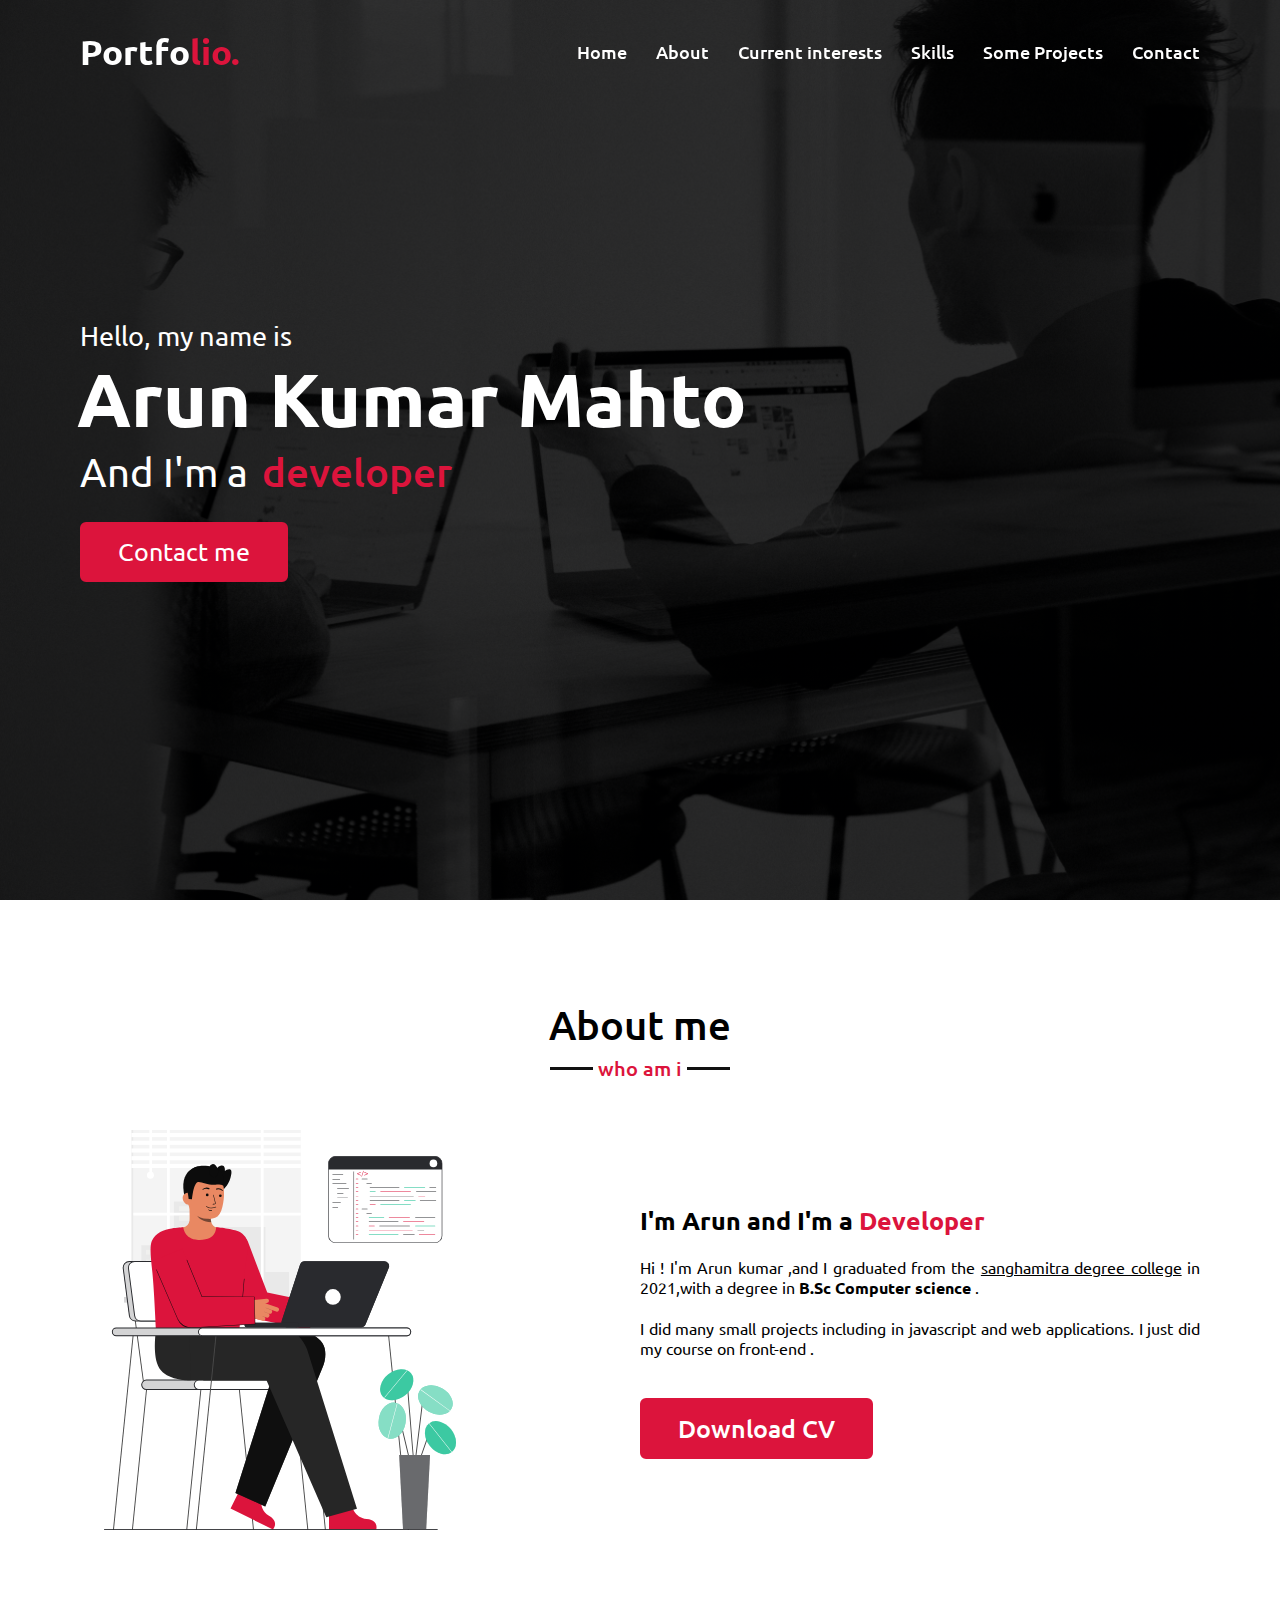
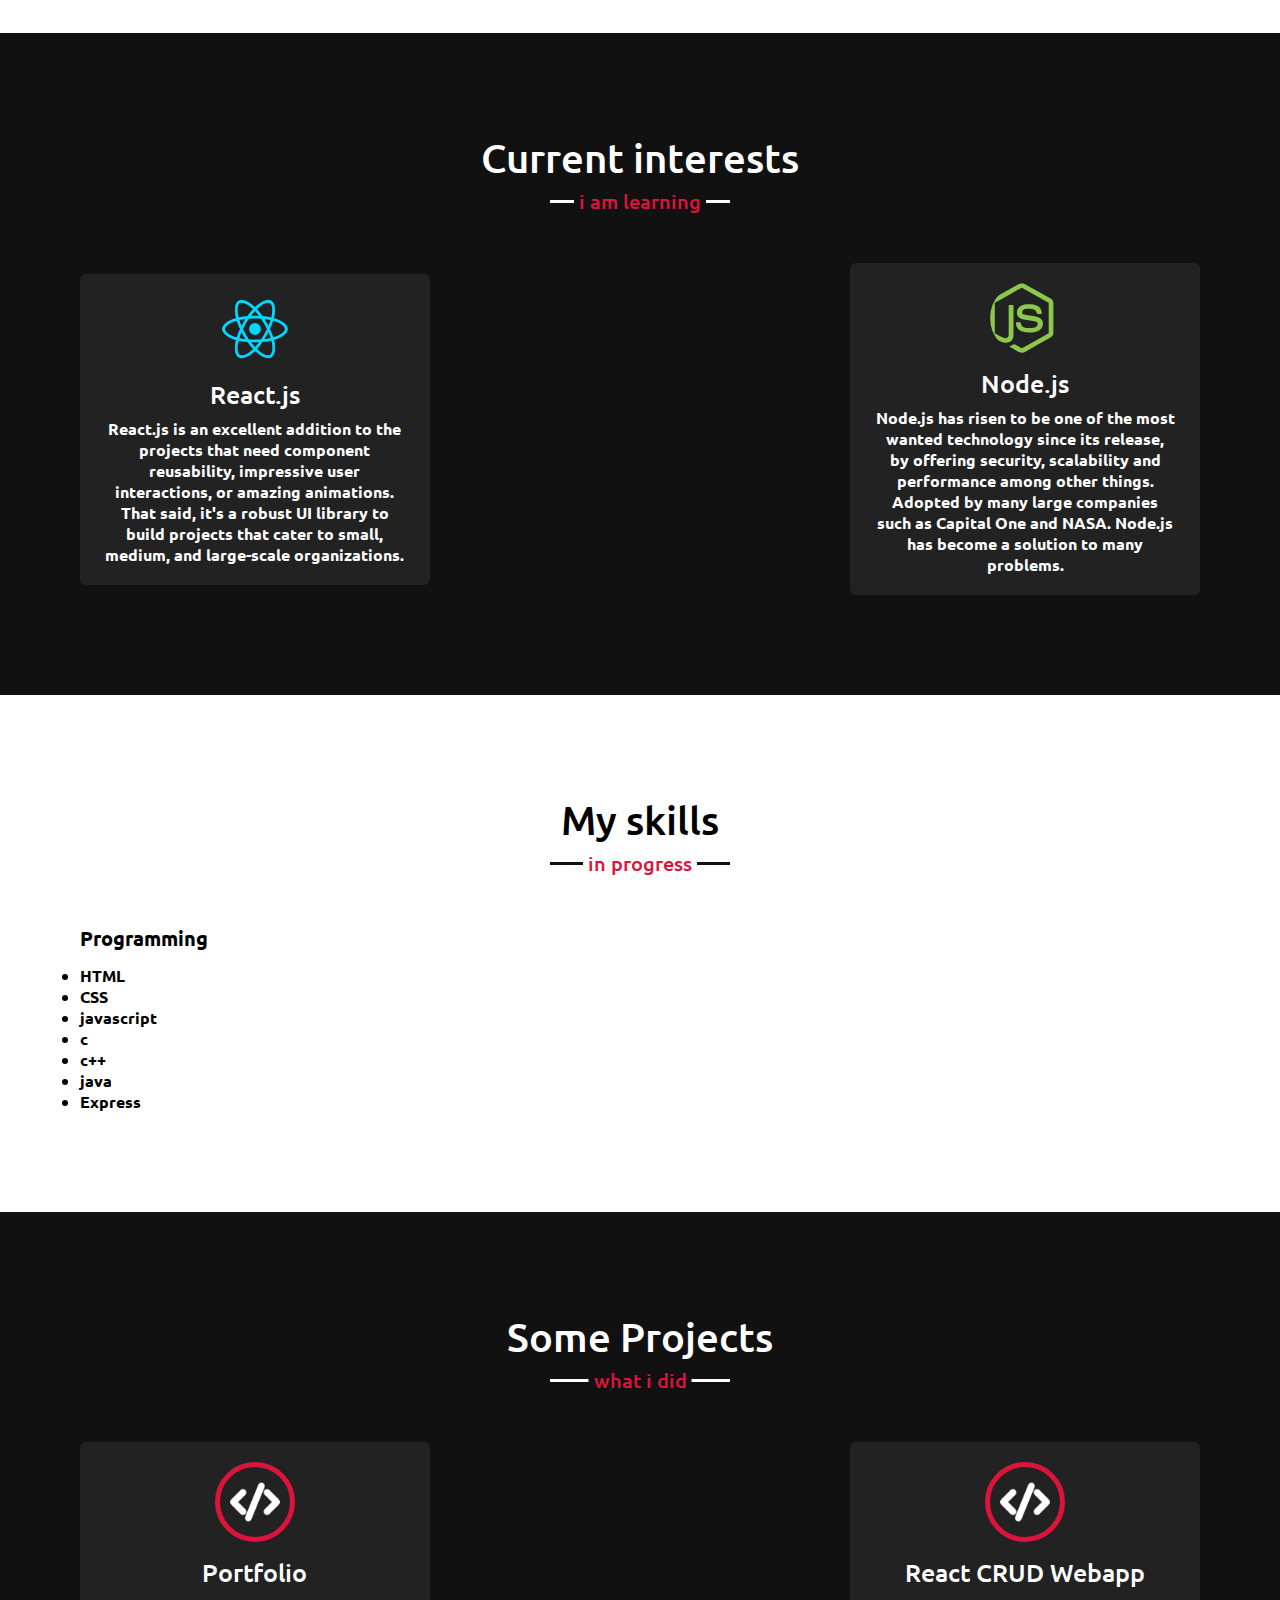
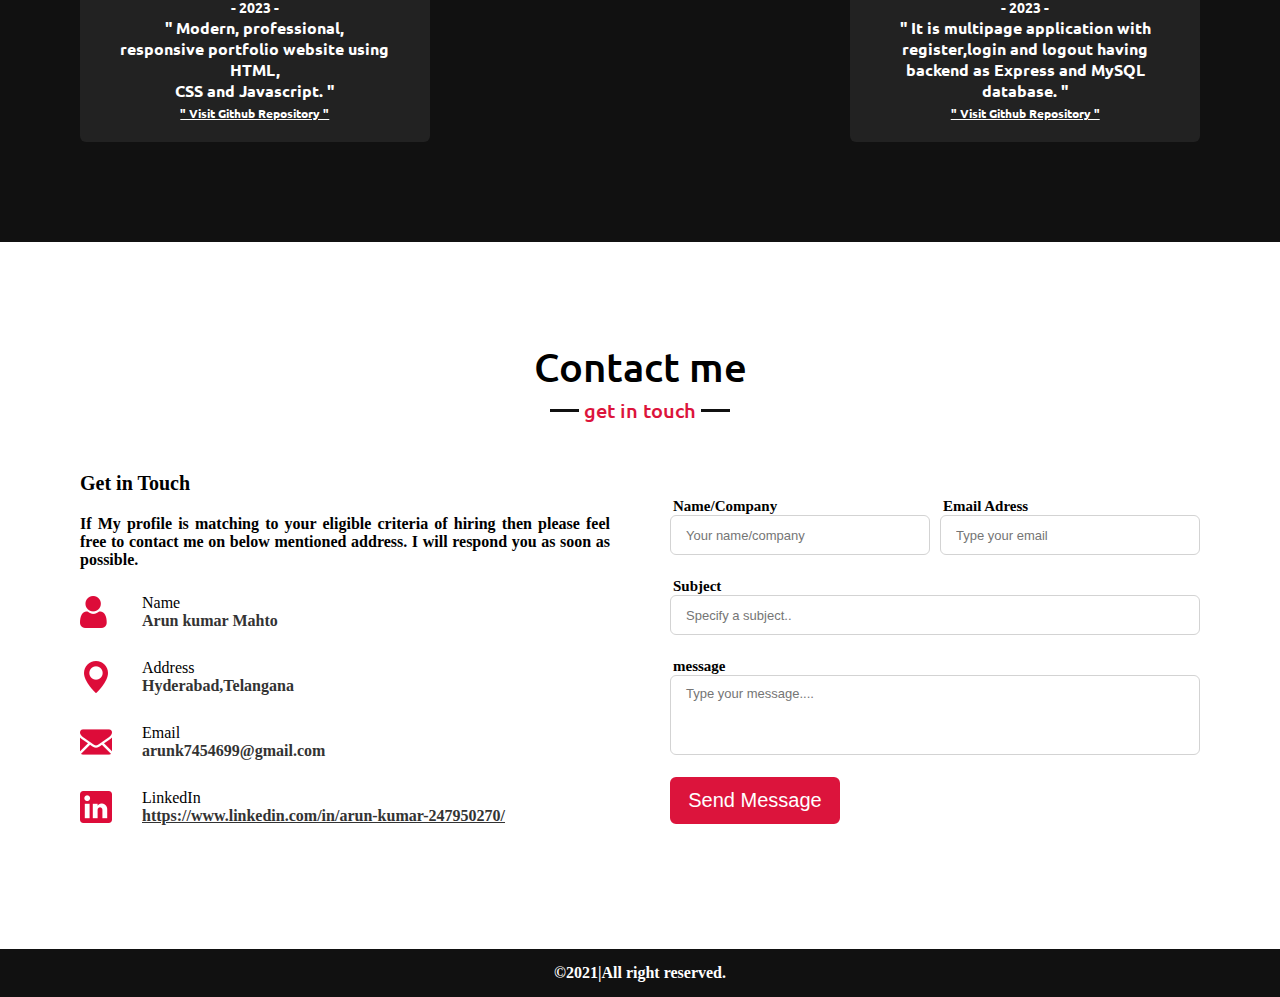
<file: index.html>
<!DOCTYPE html>
<html lang="en">

<head>
  <meta charset="UTF-8">
  <meta http-equiv="X-UA-Compatible" content="IE=edge">
  <meta name="viewport" content="width=device-width, initial-scale=1.0">
  <title>Portfolio | Arun kumar</title>
  <link rel="stylesheet" href="portfolio.css">
  
</head>

<body>
  <nav class="navbar">
    <div class="max-width">
      <div class="logo"><a href="#">Portfo<span>lio.</span></a></div>
      <ul class="menu">
        <li><a href="#home">Home</a></li>
        <li><a href="#about">About</a></li>
        <li><a href="#services">Current interests</a></li>
        <li><a href="#skills">Skills</a></li>
        <li><a href="#projects">Some Projects</a></li>
        <li><a href="#contact">Contact</a></li>
      </ul>
      <div class="menu-btn">
        <img src="menu.png" alt="menu"/>
        <span class="exit-menu">x</span>
      </div>
    </div>
  </nav>
  <!----home section start----->
  <section class="home" id="home">
    <div class="max-width">
      <div class="home-content">
        <div class="text-1">Hello, my name is</div>
        <div class="text-2">Arun Kumar Mahto</div>
        <div class="text-3">And I'm a <span id="word"></span></div>
        <a href="#contact">Contact me</a>
      </div>
    </div>
  </section>

  <!---about section start-------->
  <section class="about" id="about">
    <div class="max-width">
      <h2 class="title">About me</h2>
      <div class="about-content">
        <div class="column left">
          <img src="Coder.svg" alt="">
        </div>
        <div class="column right">
          <div class="text">I'm Arun  and I'm a<Span class="word"> Developer </Span></div>
          <p>Hi ! I'm Arun kumar ,and I graduated from the <a href="" class="uni" target="_blank">
              sanghamitra degree college</a> in 2021,with a degree in <b>B.Sc Computer science </b>.
            <br>
            <br>
             I did many small projects including in javascript  and web applications.
            I just did my course on front-end .
            <br>
            <br>
            
          </p>
          <div class="cv">
            <a href="#" target="_blank">Download CV</a>
          </div>
        </div>
      </div>
    </div>
  </section>



  <!--- services section start-------->
  <b>
    <section class="services" id="services">
      <div class="max-width">
        <h2 class="title">Current interests</h2>
        <div class="cards">
          <div class="card">
            <div class="box"><img src="react.png">
              <div class="text">React.js</div>
              <p>React.js is an excellent addition to the projects that need
                component reusability, impressive
                user interactions, or amazing animations.
                That said, it's a robust UI library to build
                projects that cater to small, medium, and large-scale organizations.

              </p>
            </div>
          </div>
          <div class="card">
            <div class="box">
              <img src="node.svg">
              <div class="text">Node.js</div>
              <p> Node.js has risen to be one of the most wanted technology since its release,
                by offering
                security, scalability and performance among other things.
                Adopted by many large companies
                such as Capital One and NASA. Node.js has become a solution to many problems.
              </p>
            </div>
          </div>
        </div>
      </div>
    </section>


    <!---skills   section start----------->

    <section class="skills" id="skills">
      <div class="max-width">
        <h2 class="title">My skills</h2>
        <div class="cards">
          <div class="card1">
            <div class="text">Programming</div>
            <ul>
              <li>HTML</il>
              <li>CSS</il>
              <li>javascript</il>
              <li>c</il>
              <li>c++</il>
              <li>java</il>
              <li>Express</li>
            </ul>
          </div>
          <div class="card2">

          </div>
        </div>
      </div>
    </section>

    <!---projects  section start----------->

    <section class="projects" id="projects">
      <div class="max-width">
        <h2 class="title">Some Projects</h2>
        <div class="cards">
        <div class=" card">
            <div class="box">
              <img src="code.png" alt="project image">
              <div class="text">Portfolio</div>
              <span class="sub-text">- 2023 -</span>
              <p>
                " Modern, professional,<br> responsive portfolio
                website using HTML,<br> CSS and Javascript. "
                <br>
                <a href="" target="_blank">
                  " Visit Github Repository "
                </a>
              </p>
            </div>
          </div>
           <div  class=" card">
            <div class="box">
              <img src="code.png" alt="project image">
              <div class="text">React CRUD Webapp</div>
              <span class="sub-text">- 2023 -</span>
              <p>
                " It is multipage application with register,login and logout
                   having backend as  Express and MySQL database. "
                <br>
                <a href="" target="_blank">
                  " Visit Github Repository "
                </a>
              </p>
            </div>
            </div>
          </div>
          </div>
        </div>
      </div>
    </section>

    <!---contact  section start----------->

    <section class="contact" id="contact">
      <div class="max-width">
        <h2 class="title">Contact me</h2>
        <div class="cards">
          <div class="column left">
            <div class="text">Get in Touch</div>
            <p>If My profile is matching to your eligible criteria of hiring then please feel free to contact me on
              below mentioned address.
              I will respond you as soon as possible.
            </p>
            <div class="icons">
              <div class="row">
                <img src="user.png" alt="user image">
                <div class="info">
                  <div class="head">Name</div>
                  <div class="sub-title">Arun kumar Mahto</div>
                </div>
              </div>
              <div class="row">
                <img src="pin.png" alt="location pin">
                <div class="info">
                  <div class="head">Address</div>
                  <div class="sub-title">Hyderabad,Telangana</div>
                </div>
              </div>
              <div class="row">
                <img src="mail.png" alt="Envelope image">
                <div class="info">
                  <div class="head">Email</div>
                  <div class="sub-title">
                    arunk7454699@gmail.com
                  </div>
                </div>
              </div>
              <div class="row">
                <img src="linkedin.png" alt="linkedin icon">
                <div class="info">
                  <div class="head">
                    LinkedIn
                  </div>
                  <div class="sub-title"><a href="  https://www.linkedin.com/in/arun-kumar-247950270" target="_blank">

                      https://www.linkedin.com/in/arun-kumar-247950270/

                    </a></div>
                </div>
              </div>
            </div>
          </div>
          <div class="column right">
             <form action="" method=""  id="my-form">
               <div class="fields">
                <div class="field name">
                  <label for="name" class="field-title">
                    Name/Company
                  </label>
                  <input type="text" name="name" placeholder="Your name/company" required>
                </div>
                <div class="field email">
                  <label for="email" class="field-title">Email Adress</label>
                  <input type="email" name="email" placeholder="Type your email" required>

                </div>
               </div>
               <div class="field ">
                <label for="email" class="field-title">Subject</label>
                <input type="text" name="subject" placeholder="Specify a subject.."
                 required>
                  </div>

                  <div class="field textarea ">
                    <label for="message" class="field-title">message</label>
                    <textarea cols="30" rows="10" name="message" placeholder="Type your message...."
                     required></textarea>
                      </div>
                      <div class="button">
                        <button type="submit">Send Message</button>
                      </div>
                      <div class="status"></div>
            </form>
          </div>
        </div>
      </div>
    </section>

    <footer>
      <Span>&copy;2021|All right reserved.</Span>
    </footer>



  </b>
  <script src="portfolio.js"></script>
</body>

</html>
</file>
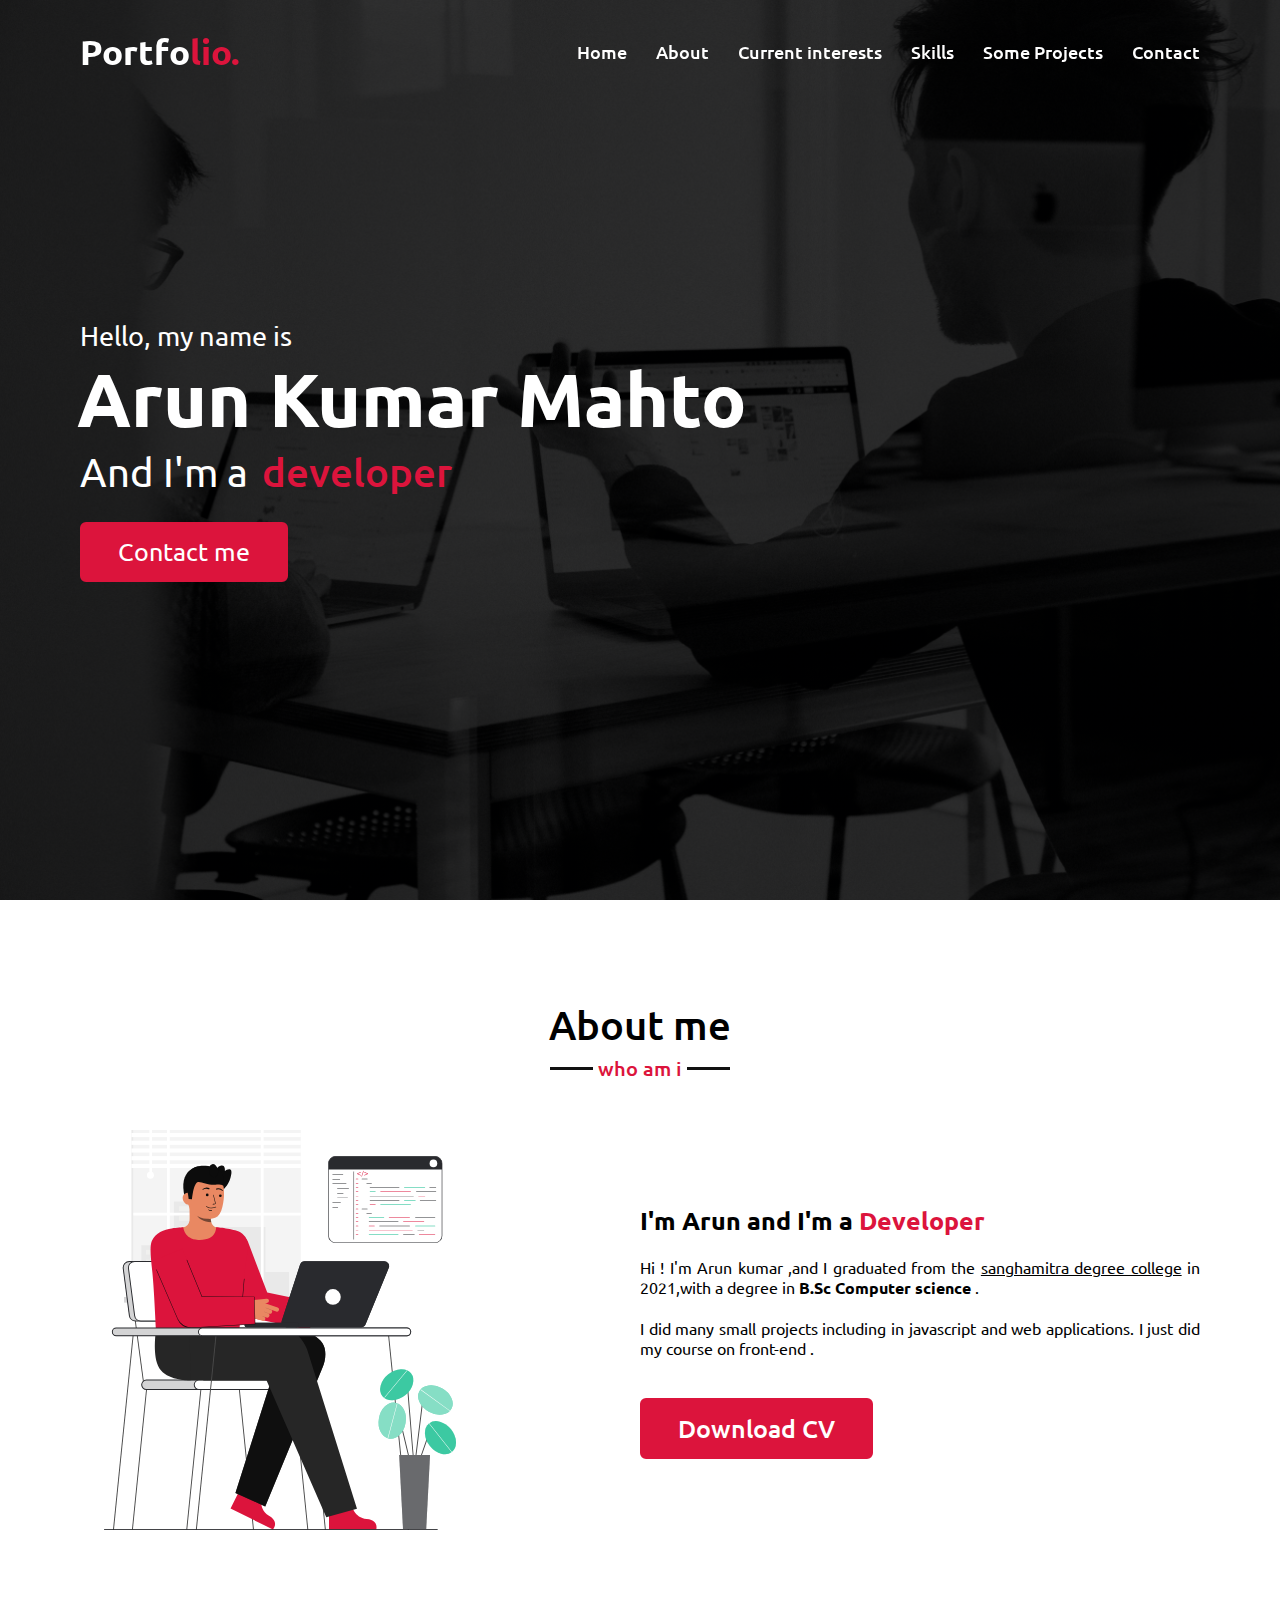
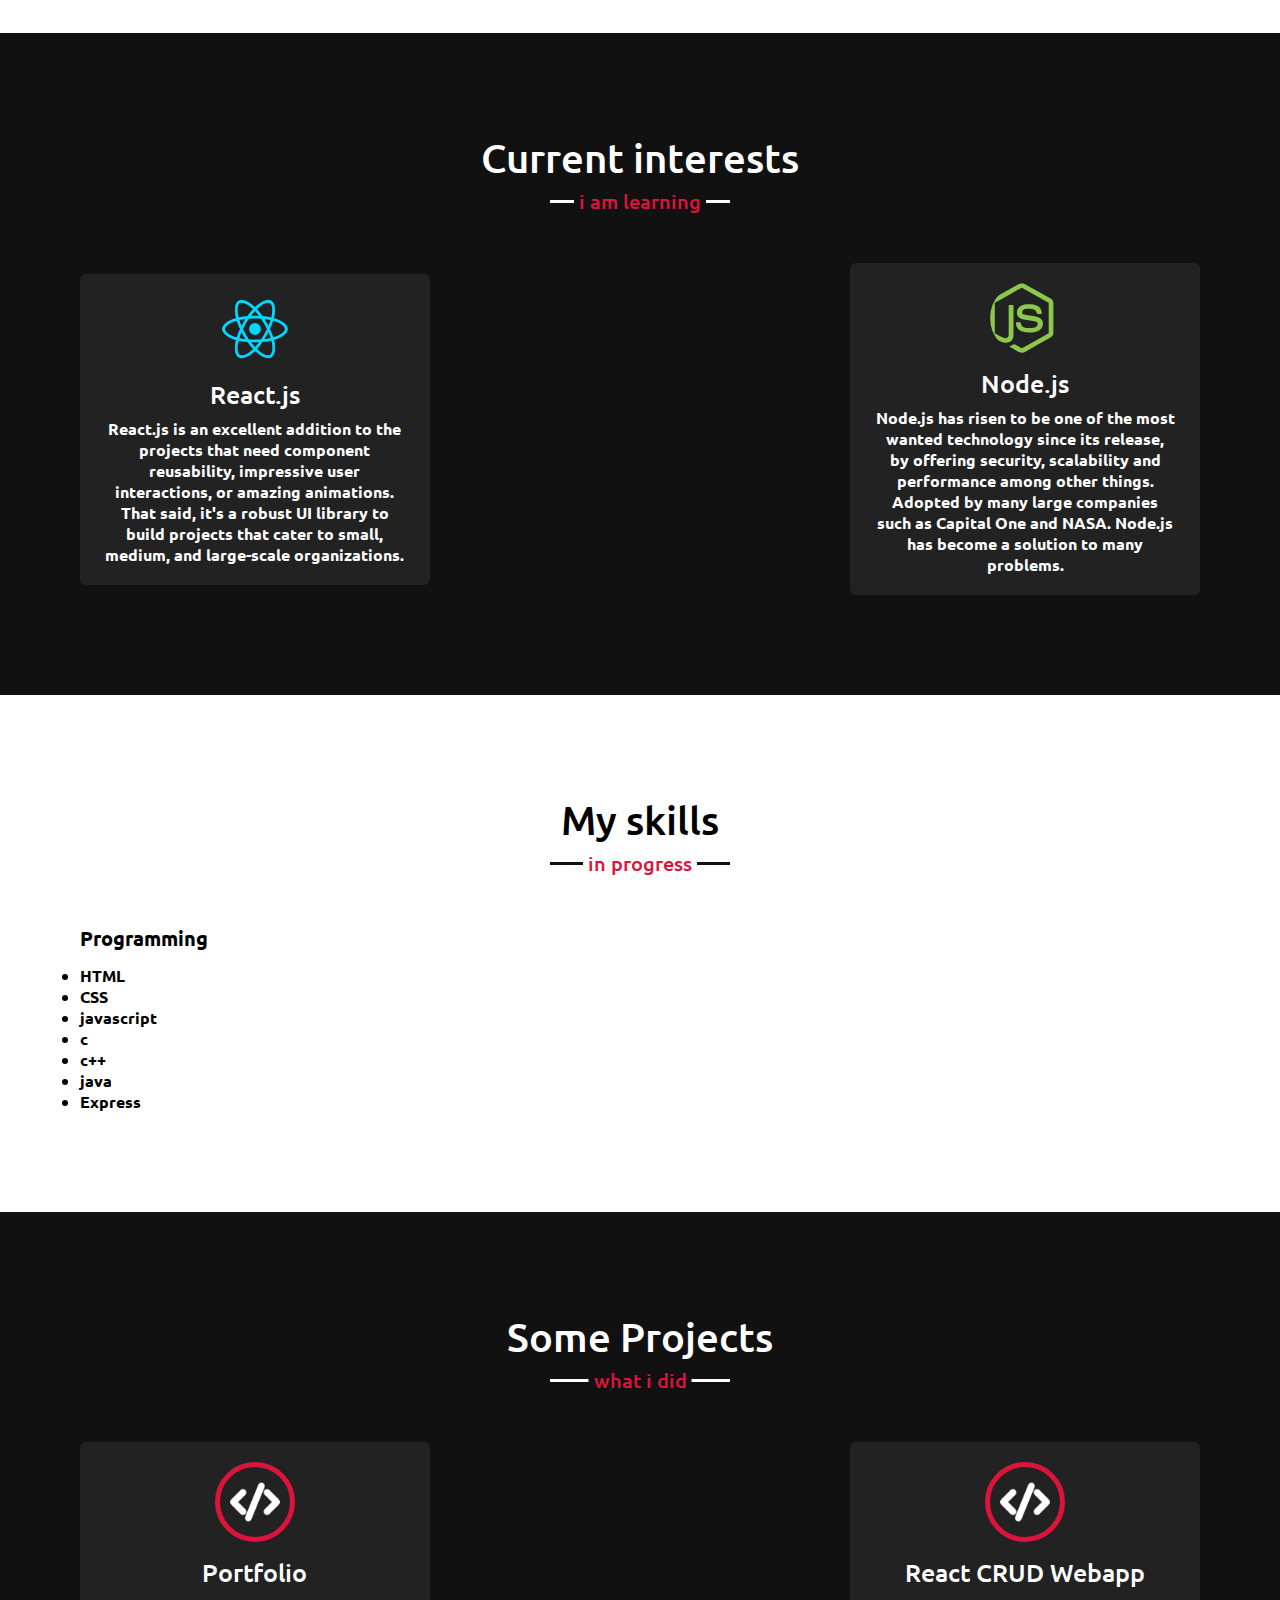
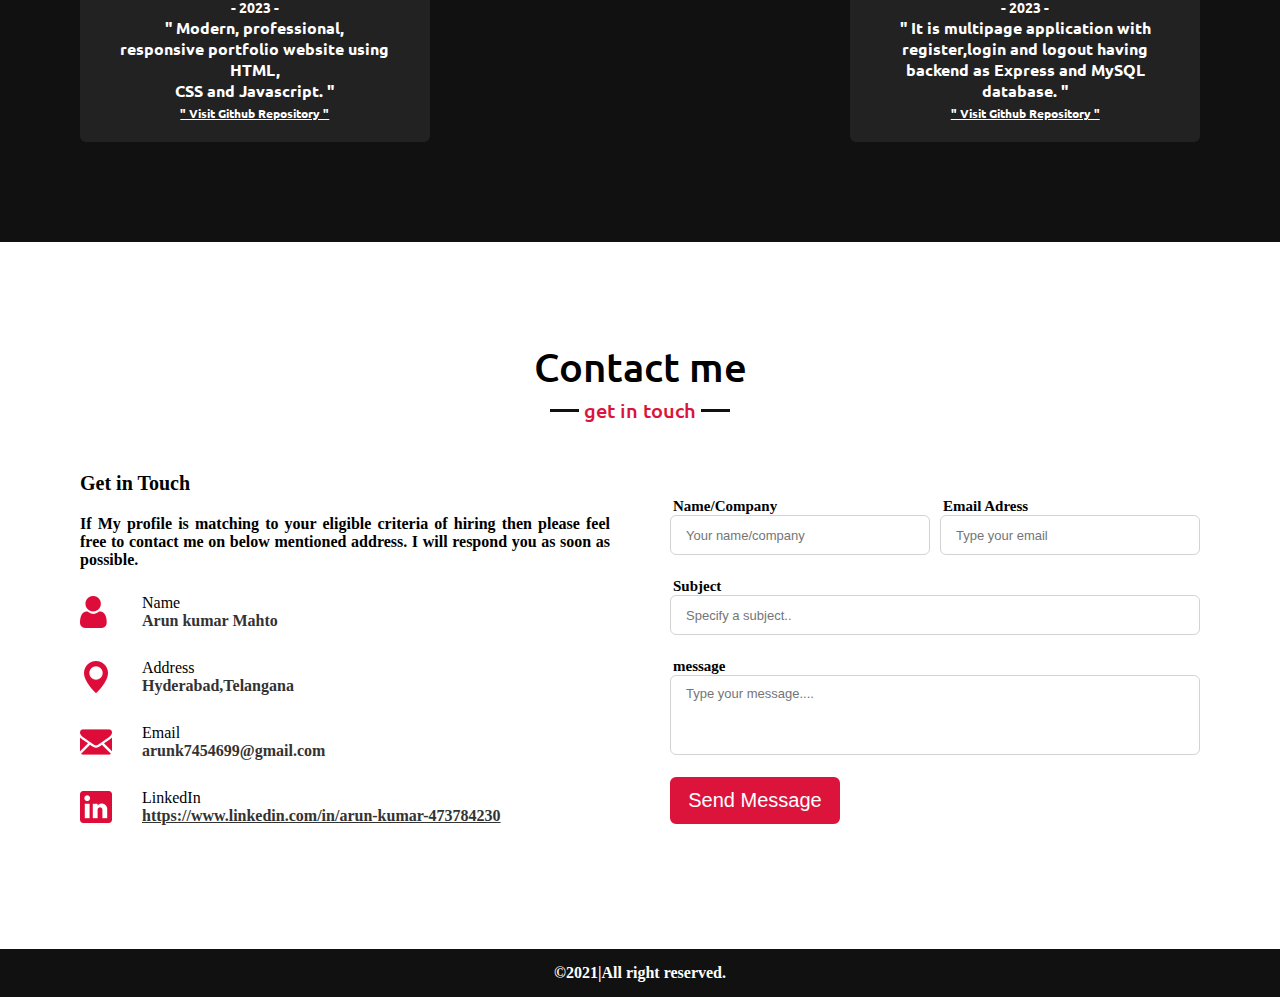
<file: portfolio.html>
<!DOCTYPE html>
<html lang="en">

<head>
  <meta charset="UTF-8">
  <meta http-equiv="X-UA-Compatible" content="IE=edge">
  <meta name="viewport" content="width=device-width, initial-scale=1.0">
  <title>Portfolio | Arun kumar</title>
  <link rel="stylesheet" href="portfolio.css">
  
</head>

<body>
  <nav class="navbar">
    <div class="max-width">
      <div class="logo"><a href="#">Portfo<span>lio.</span></a></div>
      <ul class="menu">
        <li><a href="#home">Home</a></li>
        <li><a href="#about">About</a></li>
        <li><a href="#services">Current interests</a></li>
        <li><a href="#skills">Skills</a></li>
        <li><a href="#projects">Some Projects</a></li>
        <li><a href="#contact">Contact</a></li>
      </ul>
      <div class="menu-btn">
        <img src="menu.png" alt="menu"/>
        <span class="exit-menu">x</span>
      </div>
    </div>
  </nav>
  <!----home section start----->
  <section class="home" id="home">
    <div class="max-width">
      <div class="home-content">
        <div class="text-1">Hello, my name is</div>
        <div class="text-2">Arun Kumar Mahto</div>
        <div class="text-3">And I'm a <span id="word"></span></div>
        <a href="#contact">Contact me</a>
      </div>
    </div>
  </section>

  <!---about section start-------->
  <section class="about" id="about">
    <div class="max-width">
      <h2 class="title">About me</h2>
      <div class="about-content">
        <div class="column left">
          <img src="Coder.svg" alt="">
        </div>
        <div class="column right">
          <div class="text">I'm Arun  and I'm a<Span class="word"> Developer </Span></div>
          <p>Hi ! I'm Arun kumar ,and I graduated from the <a href="" class="uni" target="_blank">
              sanghamitra degree college</a> in 2021,with a degree in <b>B.Sc Computer science </b>.
            <br>
            <br>
             I did many small projects including in javascript  and web applications.
            I just did my course on front-end .
            <br>
            <br>
            
          </p>
          <div class="cv">
            <a href="#" target="_blank">Download CV</a>
          </div>
        </div>
      </div>
    </div>
  </section>



  <!--- services section start-------->
  <b>
    <section class="services" id="services">
      <div class="max-width">
        <h2 class="title">Current interests</h2>
        <div class="cards">
          <div class="card">
            <div class="box"><img src="react.png">
              <div class="text">React.js</div>
              <p>React.js is an excellent addition to the projects that need
                component reusability, impressive
                user interactions, or amazing animations.
                That said, it's a robust UI library to build
                projects that cater to small, medium, and large-scale organizations.

              </p>
            </div>
          </div>
          <div class="card">
            <div class="box">
              <img src="node.svg">
              <div class="text">Node.js</div>
              <p> Node.js has risen to be one of the most wanted technology since its release,
                by offering
                security, scalability and performance among other things.
                Adopted by many large companies
                such as Capital One and NASA. Node.js has become a solution to many problems.
              </p>
            </div>
          </div>
        </div>
      </div>
    </section>


    <!---skills   section start----------->

    <section class="skills" id="skills">
      <div class="max-width">
        <h2 class="title">My skills</h2>
        <div class="cards">
          <div class="card1">
            <div class="text">Programming</div>
            <ul>
              <li>HTML</il>
              <li>CSS</il>
              <li>javascript</il>
              <li>c</il>
              <li>c++</il>
              <li>java</il>
              <li>Express</li>
            </ul>
          </div>
          <div class="card2">

          </div>
        </div>
      </div>
    </section>

    <!---projects  section start----------->

    <section class="projects" id="projects">
      <div class="max-width">
        <h2 class="title">Some Projects</h2>
        <div class="cards">
        <div class=" card">
            <div class="box">
              <img src="code.png" alt="project image">
              <div class="text">Portfolio</div>
              <span class="sub-text">- 2023 -</span>
              <p>
                " Modern, professional,<br> responsive portfolio
                website using HTML,<br> CSS and Javascript. "
                <br>
                <a href="" target="_blank">
                  " Visit Github Repository "
                </a>
              </p>
            </div>
          </div>
           <div  class=" card">
            <div class="box">
              <img src="code.png" alt="project image">
              <div class="text">React CRUD Webapp</div>
              <span class="sub-text">- 2023 -</span>
              <p>
                " It is multipage application with register,login and logout
                   having backend as  Express and MySQL database. "
                <br>
                <a href="" target="_blank">
                  " Visit Github Repository "
                </a>
              </p>
            </div>
            </div>
          </div>
          </div>
        </div>
      </div>
    </section>

    <!---contact  section start----------->

    <section class="contact" id="contact">
      <div class="max-width">
        <h2 class="title">Contact me</h2>
        <div class="cards">
          <div class="column left">
            <div class="text">Get in Touch</div>
            <p>If My profile is matching to your eligible criteria of hiring then please feel free to contact me on
              below mentioned address.
              I will respond you as soon as possible.
            </p>
            <div class="icons">
              <div class="row">
                <img src="user.png" alt="user image">
                <div class="info">
                  <div class="head">Name</div>
                  <div class="sub-title">Arun kumar Mahto</div>
                </div>
              </div>
              <div class="row">
                <img src="pin.png" alt="location pin">
                <div class="info">
                  <div class="head">Address</div>
                  <div class="sub-title">Hyderabad,Telangana</div>
                </div>
              </div>
              <div class="row">
                <img src="mail.png" alt="Envelope image">
                <div class="info">
                  <div class="head">Email</div>
                  <div class="sub-title">
                    arunk7454699@gmail.com
                  </div>
                </div>
              </div>
              <div class="row">
                <img src="linkedin.png" alt="linkedin icon">
                <div class="info">
                  <div class="head">
                    LinkedIn
                  </div>
                  <div class="sub-title"><a href=" https://www.linkedin.com/in/arun-kumar-473784230 " target="_blank">

                      https://www.linkedin.com/in/arun-kumar-473784230 

                    </a></div>
                </div>
              </div>
            </div>
          </div>
          <div class="column right">
             <form action="" method=""  id="my-form">
               <div class="fields">
                <div class="field name">
                  <label for="name" class="field-title">
                    Name/Company
                  </label>
                  <input type="text" name="name" placeholder="Your name/company" required>
                </div>
                <div class="field email">
                  <label for="email" class="field-title">Email Adress</label>
                  <input type="email" name="email" placeholder="Type your email" required>

                </div>
               </div>
               <div class="field ">
                <label for="email" class="field-title">Subject</label>
                <input type="text" name="subject" placeholder="Specify a subject.."
                 required>
                  </div>

                  <div class="field textarea ">
                    <label for="message" class="field-title">message</label>
                    <textarea cols="30" rows="10" name="message" placeholder="Type your message...."
                     required></textarea>
                      </div>
                      <div class="button">
                        <button type="submit">Send Message</button>
                      </div>
                      <div class="status"></div>
            </form>
          </div>
        </div>
      </div>
    </section>

    <footer>
      <Span>&copy;2021|All right reserved.</Span>
    </footer>



  </b>
  <script src="portfolio.js"></script>
</body>

</html>
</file>
<file: portfolio.css>
@import url('https://fonts.googleapis.com/css2?family=Roboto:wght@400;500;700&family=Ubuntu:wght@400;500;700&display=swap');

* {
  padding: 0;
  margin: 0;
  box-sizing: border-box;
  text-decoration: none;
}

.about, .services, .skills, .projects, .contact
footer{
      font-family:'ubuntu',sans-serif ;
}

.max-width {
  max-width: 1300px;
  padding: 0 80px;
  margin: auto;
}

section {
  padding: 100px 0;
}
 
section .title::after{
  position: absolute;
  font-size: 20px;
  padding: 0 5px ;
  color: crimson;
  background: #fff;
  bottom: -12px;
  left: 50%;
  transform: translateX(-50%);
 }
 section .title::before {
  content:" ";
  position: absolute;
  width: 180px;
  height: 3px;
  background: #111;
  bottom: 0;
  left: 50%;
  transform: translateX(-50%);

}

section .title {
  font-family: 'Ubuntu', sans-serif;
  font-size: 40px;
  font-weight: 500;
  padding-bottom: 20px;
  margin-bottom: 60px;
  text-align: center;
  position: relative;
}

.about .about-content,
.services .cards,
.skills .cards,
.contact .cards
 {
    display: flex;
    justify-content: space-between;
    align-items: center;
    flex-wrap: wrap;

  }
/* navbar styling */
.navbar {
  position: fixed;
  z-index: 999;
  
  width: 100%;
  padding: 30px 0;
  font-family: 'Ubuntu', sans-serif;
}

.navbar .max-width {
  display: flex;
  justify-content: space-between;
  align-items: center;
}

.navbar .logo a {
  font-size: 35px;
  font-weight: 600;
  color: #fff;
}

.navbar .logo a span {
  color: crimson;
}

.navbar .menu li a {
  color: #fff;
  font-size: 18px;
  font-weight: 500;
  margin-left: 25px;
  transition: color 0.5s ease;
}

.navbar .menu li a:hover {
  color:crimson;
}

.navbar .menu li {
  list-style: none;
  display: inline-block;
}
/* menu button styling */
.menu-btn{
  color: #fff;
  font-size: 23px;
  cursor: pointer;
  display: none;
}

/* Home section styling      */

.home {
  display: flex;
  background-image: linear-gradient(rgba(0, 0, 0, 0.8), rgba(0, 0, 0, 0.8)), url(charlesdeluvio-Lks7vei-eAg-unsplash.jpg);
  background-size: cover;
  background-repeat: no-repeat;
  height: 100vh;
  min-height: 500px;
  color: #fff;
  font-family: 'Ubuntu', sans-serif;

}

.home .max-width {
  margin: auto 0 auto 30px;

}

.home .home-content .text-1 {
  font-size: 27px;
}

.home .home-content .text-2 {
  font-size: 75px;
  font-weight: 600;
  margin: -3px;
}

.home .home-content .text-3 {
  font-size: 40px;
  margin: 5px 0;
}

.home .home-content .text-3 span {
  font-weight: 500;
  color: crimson;
  margin-left: 5px;
}

.home .home-content a {
  display: inline-block;
  background: crimson;
  color: #fff;
  font-size: 25px;
  padding: 12px 36px;
  margin-top: 20px;
  border-radius: 6px;
  border: 2px solid crimson;
}
.home .home-content a:hover {
  background: none;
  color: crimson;
}

/* about section styling*/
 .about .title::after{
  content:"who am i";
 }

.about .title::before{
  content: "";
}
.about-content .left{
    width:45% ;
  }
.about-content .right{
    width:50% ;
  }

.about-content .left img {
  height: 400px;
  width: 400px;
  object-fit: contain;
  border: 6px;
}
.about-content .right p{
  text-align:justify;
}
.about-content .right .text span{

  color:crimson;
}
.about-content .right .uni{
  text-decoration: underline;
  color:#000

}
.about-content .right .text{
   font-size:25px ;
   font-weight: 600;
   margin-bottom:20px ;
   text-align: justify;
}
.about-content .right .cv a{
display: inline-block;
background: crimson;
color: #fff;
font-size: 25px;
padding: 12px 36px;
font-weight: 500;
margin-top: 20px;
border-radius: 6px;
border: 2px solid crimson;
transition: color 0.5s ease;
}  
 .about-content .right .cv a:hover{
  background:none ;
  color: crimson;

}
/* service section styling*/
.services .title::after,
.projects .title::after {
  content:"i am learning";
  background:#111;
}
.services .title::before,
.projects .title::before {
  background: #fff;
}
.services, .projects {
  color: #fff;
  background: #111;
 }
.services .cards .card{
  width: calc(33% - 20px);
  background: #222;
  text-align: center;
  border-radius: 6px;
  padding: 20px 25px;
  cursor: pointer;
}
 .services .cards .card .text{
  font-size: 25px;
  font-weight: 500;
  margin: 10px 0 7px 0;
  
}
.services .cards  img{
  width: 70px;
  height: 70px;
  border-radius: 50%;
  color: crimson;
}
.services .cards .card:hover {
  background: crimson;
}

.services .cards .card .box{
  transition: all 0.3s ease;
}

.services .cards .card:hover .box{
  transform:scale(1.05)
}


/* skills section styling */

.skills .title::after {
  content: "in progress";
} 
.skills .cards .card1{
  width: calc(50% - 80px);
}

.skills .cards .card1 .text{
  font-size: 20px;
  font-weight: 600;
  margin-bottom: 13px;
  
}

/* projects section styling*/
.projects .title::after{
  content:"what i did";
}

.projects .cards  .card {
  width: calc(33% - 20px);
  text-align: center;
  border-radius: 6px;
  padding:20px  25px;
  background: #222;
  overflow: hidden;
  transition: all 0.3s ease;
}
.projects .cards .card:hover{
  background: crimson;
  text-decoration: none;
}
  
.projects .cards  .card .box{
  transition: all 0.3s ease;

}

.projects .cards .card:hover .box{
  transform: scale(1.05);
}

.projects .cards .card .text{
  font-size: 25px;
  font-weight: 500;
  margin: 10px 0 7px 0;
}
.projects .cards .card img{
  height: 80px;
  width:80px ;
  padding: 10px;
  border-radius:50% ;
  border: 5px solid crimson;
  transition: all 0.3s ease;
}
.projects .cards  .card:hover img{
  border-color: #fff;
}
.projects .cards .card .box .sub-text{
  font-size: 14px;
  margin-bottom: 15px;
}
.projects .cards .card .box a{
  color:rgb(255,255,255);
  text-decoration: underline white;
  font-size: 12px;
}
.projects .cards .box a:hover{
  font-weight: bold;
  text-decoration: none;
}
.projects .cards {
  display: flex;
  flex-wrap: wrap;
  justify-content: space-between;
  align-content: space-between;
}

/* contact section styling*/

.contact .title::after{
  content: "get in touch";
}

.contact .cards .column{
  width: calc(50% - 30px);
}
.contact .cards .text{
  font-size: 20px;
  font-weight: 600;
  margin-bottom: 20px;
}
.contact .cards .left p{
  text-align: justify;
}
.contact .cards .left  .icons{
  margin: 10px 0;
}
.contact .cards .row{
  display: flex;
  height: 65px;
  align-items: center;
}
.contact .cards .row .info{
 margin-left:30px ;
}
.contact .cards  .info .head{
  font-weight: 500;
}
.contact .cards  .info .sub-title{
  color: #333;
}
.contact .cards  .info .sub-title a{
  color: #333;
  cursor: pointer;
  text-decoration: underline;
}
.contact .cards  .info .sub-title a:hover{
  color: crimson;
  text-decoration: none;
}
.contact .right form .fields{
  display: flex;
}
.contact .right form .field,
.contact .right form .fields .field{
  height: 40px;
  width: 100%;
  margin-bottom: 40px;
}
.contact .field-title{
  margin-left:3px ;
  padding-bottom:20px ;
  font-size: 15px;

}
.contact .right form .textarea{
  height: 80px;
  width:100%;
}
.contact .right form .name{
  margin-right:10px ;
}
.contact .right form .field input,
.contact .right form .textarea textarea{
  height: 100%;
  width: 100%;
  border-radius: 6px;
  border: 1px solid lightgray;
  outline:none ;
  padding: 0 15px;
  font-size:13px;
  font-family: 'poppins',sans-serif;
  transition: all 0.3s ease;
}

.contact .right form .field input:focus,
.contact .right form .textarea textarea:focus{
  border-color: #b3b3b3;
}

.contact .right form .textarea textarea{
  padding-top:10px ;
  resize: none;
}

.contact .right form .button{
  height: 47px;
  width: 170px;
}

.contact .right form .button button{
  width:100% ;
  height: 100%;
  border: 2px solid crimson;
  background: crimson;
  color: #fff;
  outline:none;
  font-size: 20px;
  font-weight: 500;
  border-radius: 6px;
  cursor: pointer;
  transition: all 0.3s ease;

}

.contact .right form .button button:hover{
  color: crimson;
  background: none;
}

/* footer section styling */
footer{
  background: #111;
  padding: 15px 23px ;
  color: #fff;
  text-align: center;
}

/* responsive media query start */
@media(max-width: 1300px) {
  .home .max-width{
    margin-left: 0px;
  }

}
@media(max-width:1104px){
  .about .about-content .left img{
    height: 400px;
    width: 400px;
  }
}
@media(max-width:991px){
  .max-width{
    padding: 0 50px;
  }

}  
@media(max-width:947px){
   .menu-btn{
    display: block;
    z-index: 999;
   }
   .navbar .menu{
     position: fixed;
     height: 100vh;
     width: 100%;
     left:-100% ;
     top: 0;
     background: #111;
     text-align: center;
     padding-top: 80px;
  transition: all 0.3s ease;
   }
   .navbar .menu.active{
    left: 0;
   }
   .navbar .menu li{
    display: block;
   }
   .navbar .menu li a{
     display: inline-block;
     margin: 20px 0 ;
     font-size: 25px;
   }
   

  .home .home-content .text-2{
    font-size: 70px;
  }
  .home .home-content .text-3{
    font-size: 35px;
  }
   .home .home-content a{
    font-size:23px;
    padding: 10px 30px;
   }
  .max-width{
    max-width: 930px;
  }
  .about .about-content .column{
    width: 100%;
  }
  .about .about-content .left{
    display: flex;
    justify-content: center;
    margin: 0 auto 60px;
  }
  .about .about-content .right{
    flex: 100%;
  }
   .services .cards .card{
    width: calc(50% - 10px);
    margin-bottom:20px;
   }
.projects .cards .card{
  width:calc(50% - 10px) ;
  margin-bottom: 20px;
}


.skills .cards .card1,
.contact .cards .column{
    width: 100%;
    margin-bottom: 35px;
   }

   @media(max-width:690px){
    .max-width{
      padding: 0 23px;
    }
    .home .home-content .text-2{
      font-size: 60px;
    }
    .home .home-content .text-3{
      font-size: 32px;
    }
    .home .home-content a{
      font-size: 20px;
    }
    .services .cards .card{
      width: 100%;
    }
    .projects .cards .card{
      width: 100%;
    }
   }
}

@media(max-width:500px){
  .home .home-content .text-2{
    font-size: 50px;
  }
  .home .home-content .text-3{
    font-size: 27px;
  }
  .about .about-content .right .text,
  .skills .cards .card1 .text{
    font-size: 19px;
  }
  .contact .right form .fields{
    flex-direction: column;
  }
  .contact .right form .name,
  .contact .right form .email{
  margin: 0;
  }
}
</file>
